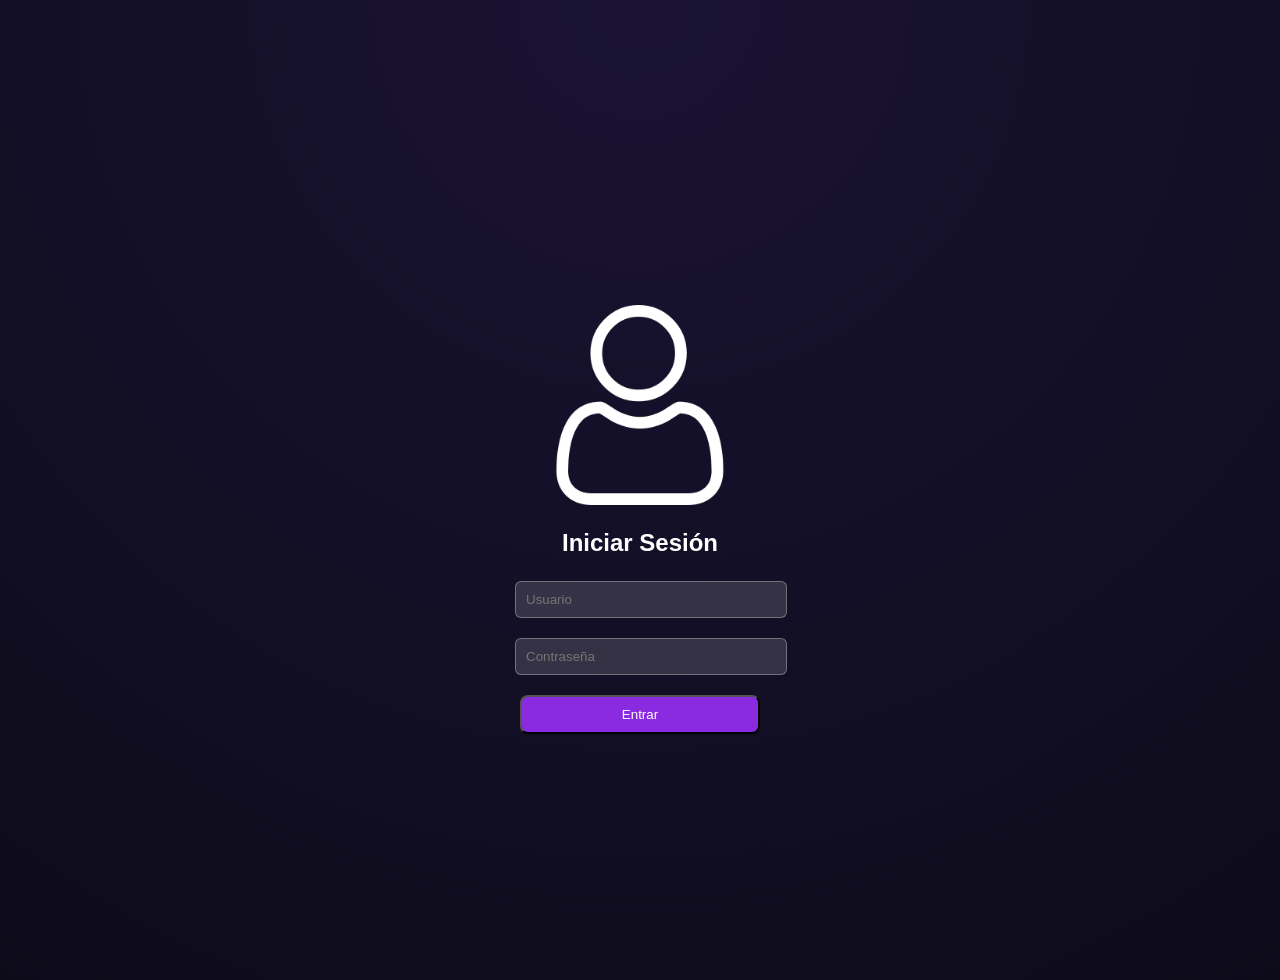
<file: index.html>
<!DOCTYPE html>
<html lang="es">

<head>
  <meta charset="UTF-8">
  <title>Login</title>
  <link rel="stylesheet" href="Styles/Index.css">
</head>

<body>
  <div class="login-container">
    <img class="icono-usuario" src="images/usuario icono.jpg" alt="">
    <h2>Iniciar Sesión</h2>
    <form id="loginForm">
      <input type="text" id="usuario" placeholder="Usuario" required>
      <input type="password" id="password" placeholder="Contraseña" required>
      <button type="submit">Entrar</button>
    </form>

    <p id="mensaje"></p>
    <button id="btnContinuar" style="display:none;" onclick="window.location.href='inicio.html'">
      Continuar
    </button>
  </div>

  <script>
    document.getElementById("loginForm").addEventListener("submit", function (e) {
      e.preventDefault(); // evita envío

      const usuario = document.getElementById("usuario").value;
      const password = document.getElementById("password").value;
      const mensaje = document.getElementById("mensaje");
      const boton = document.getElementById("btnContinuar");

      if (usuario === "sensei" && password === "1234") {
        mensaje.style.color = "green";
        mensaje.textContent = "Acceso correcto";

        boton.style.display = "block";
      } else {
        mensaje.style.color = "red";
        mensaje.textContent = "Usuario o contraseña incorrectos";

        boton.style.display = "none";
      }
    });
  </script>

</body>

</html>
</file>
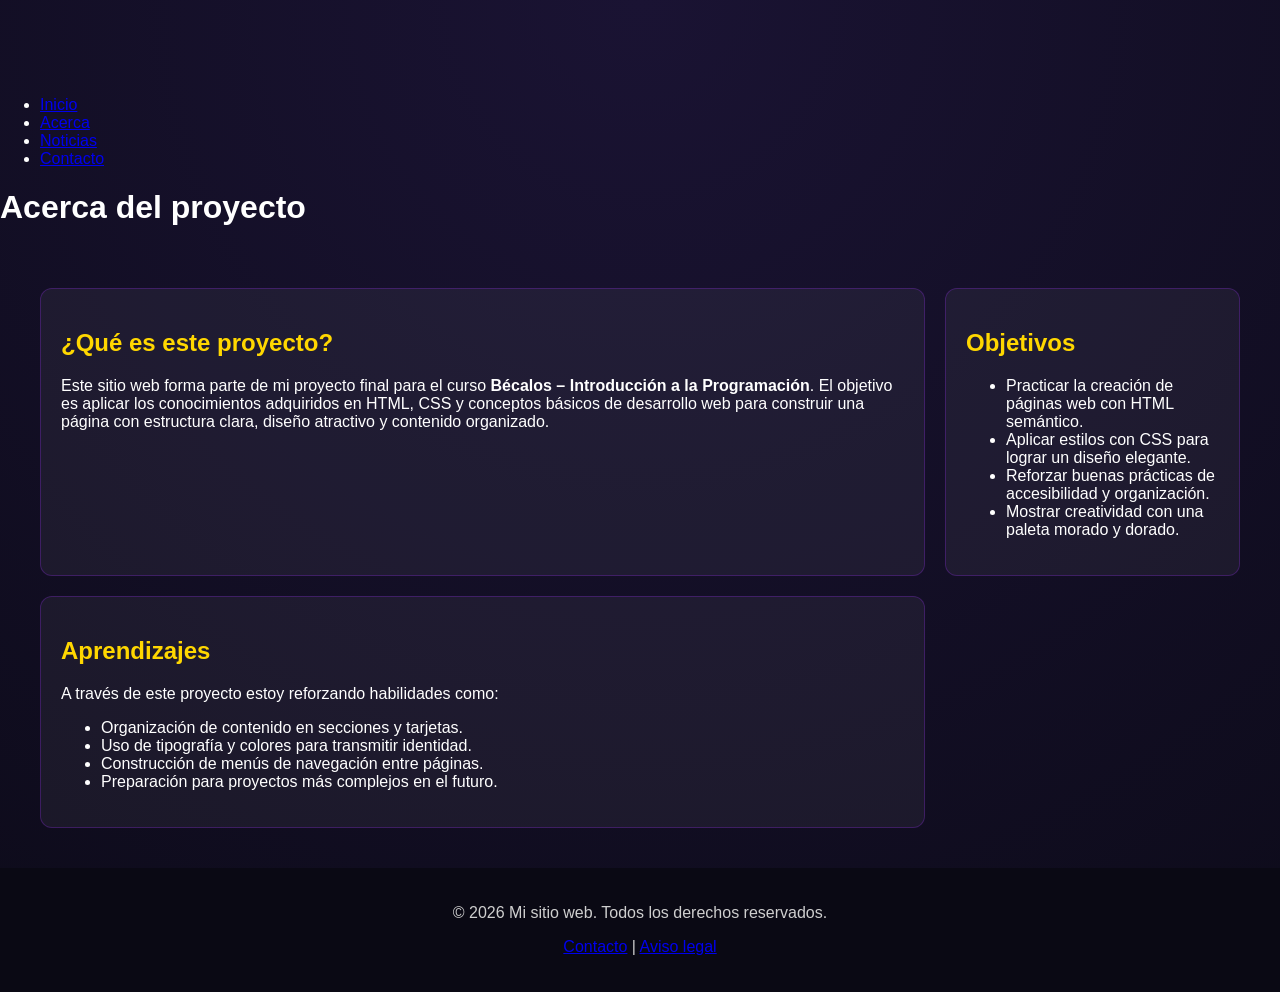
<file: aboute.html>
<!DOCTYPE html>
<html lang="es">
<head>
    <meta charset="UTF-8">
    <title>Acerca del proyecto</title>
    <link rel="stylesheet" href="styles.css">
</head>
<body>
    <!-- Encabezado -->
    <header>
        <nav>
            <ul>
                <li><a href="index.html">Inicio</a></li>
                <li><a href="acerca.html">Acerca</a></li>
                <li><a href="noticias.html">Noticias</a></li>
                <li><a href="contacto.html">Contacto</a></li>
            </ul>
        </nav>
        <h1>Acerca del proyecto</h1>
    </header>

    <!-- Contenido principal -->
    <main>
        <section class="card">
            <h2>¿Qué es este proyecto?</h2>
            <p>
                Este sitio web forma parte de mi proyecto final para el curso 
                <strong>Bécalos – Introducción a la Programación</strong>. 
                El objetivo es aplicar los conocimientos adquiridos en HTML, CSS y 
                conceptos básicos de desarrollo web para construir una página con 
                estructura clara, diseño atractivo y contenido organizado.
            </p>
        </section>

        <section class="card">
            <h2>Objetivos</h2>
            <ul>
                <li>Practicar la creación de páginas web con HTML semántico.</li>
                <li>Aplicar estilos con CSS para lograr un diseño elegante.</li>
                <li>Reforzar buenas prácticas de accesibilidad y organización.</li>
                <li>Mostrar creatividad con una paleta morado y dorado.</li>
            </ul>
        </section>

        <section class="card">
            <h2>Aprendizajes</h2>
            <p>
                A través de este proyecto estoy reforzando habilidades como:
            </p>
            <ul>
                <li>Organización de contenido en secciones y tarjetas.</li>
                <li>Uso de tipografía y colores para transmitir identidad.</li>
                <li>Construcción de menús de navegación entre páginas.</li>
                <li>Preparación para proyectos más complejos en el futuro.</li>
            </ul>
        </section>
    </main>

    <!-- Pie de página -->
    <footer>
        <p>&copy; 2026 Mi sitio web. Todos los derechos reservados.</p>
        <p><a href="contacto.html">Contacto</a> | <a href="#">Aviso legal</a></p>
    </footer>
</body>
</html>
</file>
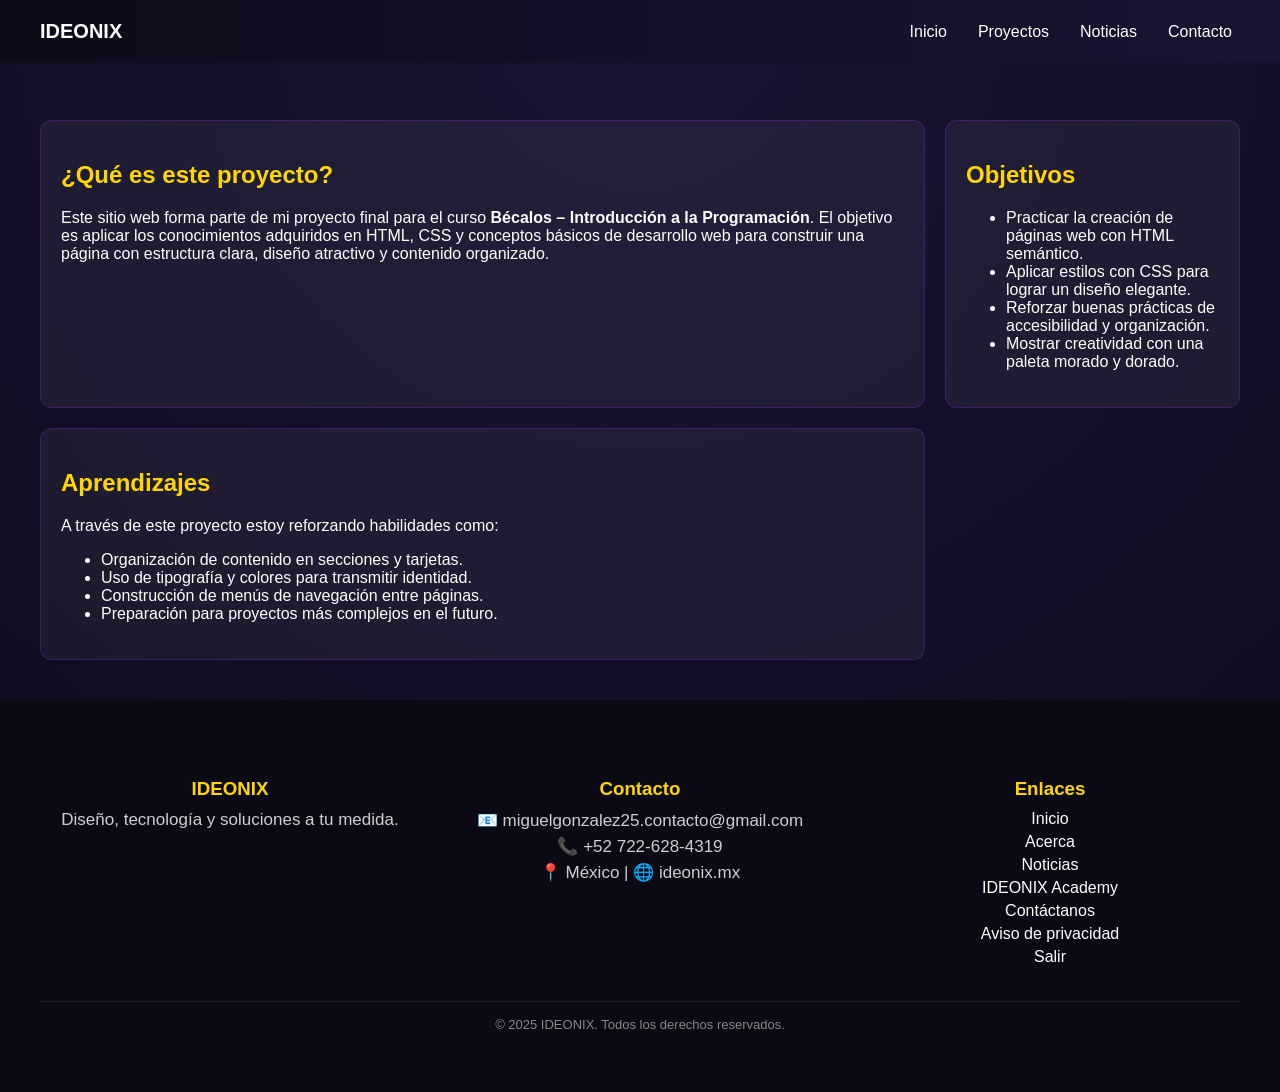
<file: acerca.html>
<!DOCTYPE html>
<html lang="es">

<head>
    <meta charset="UTF-8">
    <title>Acerca del proyecto</title>
    <link rel="stylesheet" href="Styles/acerca.css">
</head>

<body>
    <!--HEADER-->
    <header class="navbar">
        <!-- NAVBAR -->
        <div id="navbar-container"></div>
    </header>

    <!-- Contenido principal -->
    <main>
        <section class="card">
            <h2>¿Qué es este proyecto?</h2>
            <p>
                Este sitio web forma parte de mi proyecto final para el curso
                <strong>Bécalos – Introducción a la Programación</strong>.
                El objetivo es aplicar los conocimientos adquiridos en HTML, CSS y
                conceptos básicos de desarrollo web para construir una página con
                estructura clara, diseño atractivo y contenido organizado.
            </p>
        </section>

        <section class="card">
            <h2>Objetivos</h2>
            <ul>
                <li>Practicar la creación de páginas web con HTML semántico.</li>
                <li>Aplicar estilos con CSS para lograr un diseño elegante.</li>
                <li>Reforzar buenas prácticas de accesibilidad y organización.</li>
                <li>Mostrar creatividad con una paleta morado y dorado.</li>
            </ul>
        </section>

        <section class="card">
            <h2>Aprendizajes</h2>
            <p>
                A través de este proyecto estoy reforzando habilidades como:
            </p>
            <ul>
                <li>Organización de contenido en secciones y tarjetas.</li>
                <li>Uso de tipografía y colores para transmitir identidad.</li>
                <li>Construcción de menús de navegación entre páginas.</li>
                <li>Preparación para proyectos más complejos en el futuro.</li>
            </ul>
        </section>
    </main>

    <!-- FOOTER -->
    <footer>
        <div id="footer-container"></div>
    </footer>

    <script src="JavaScript/nav.js" defer></script>
    <script src="JavaScript/foot.js" defer></script>
</body>
</body>

</html>
</file>
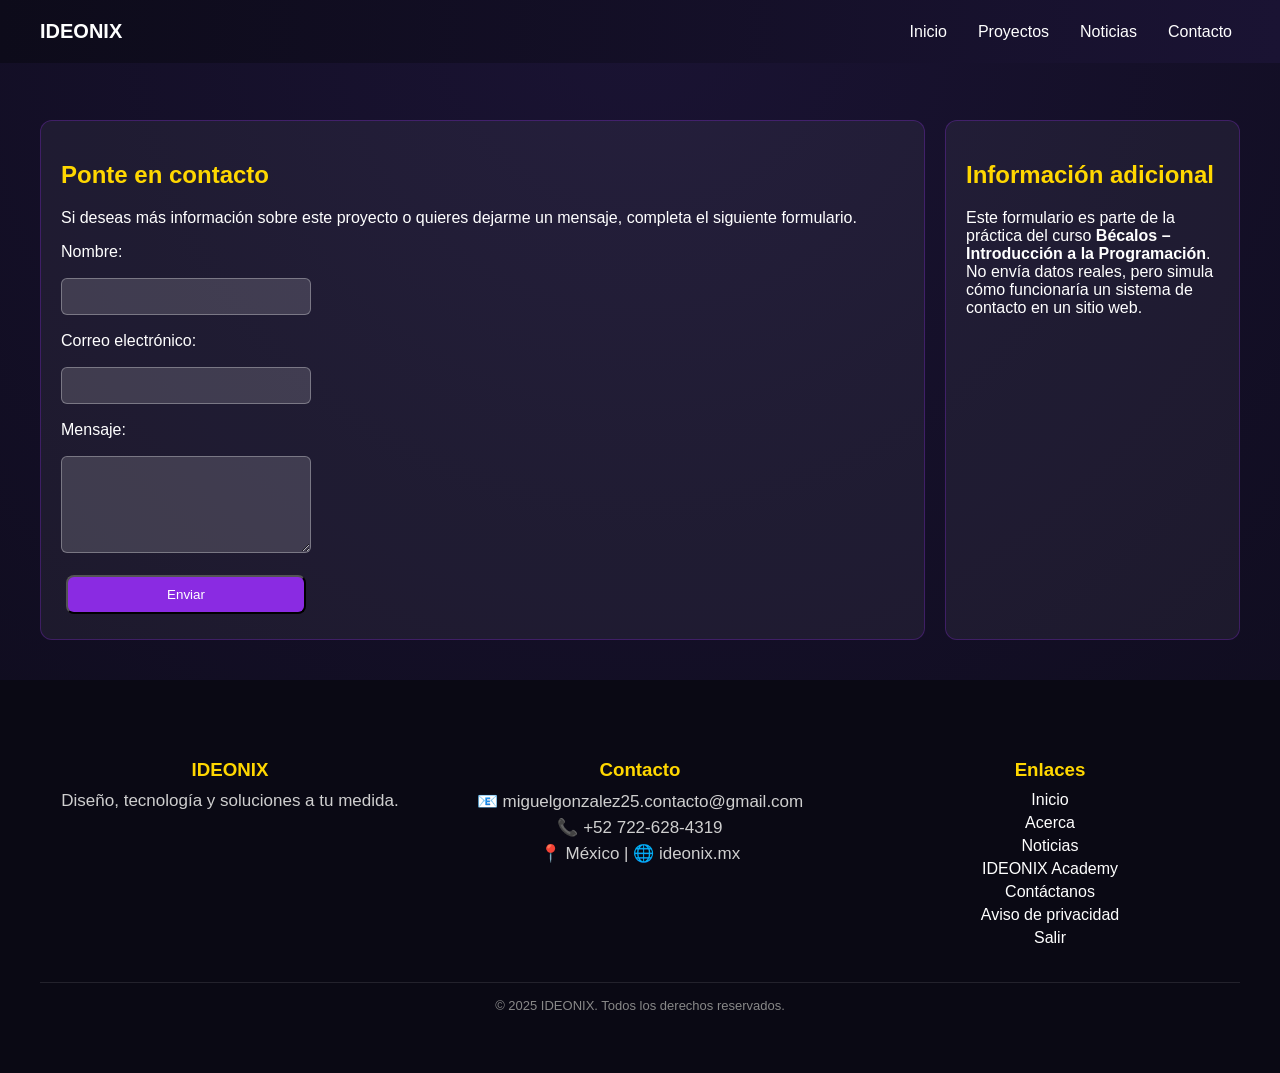
<file: contacto.html>
<!DOCTYPE html>
<html lang="es">

<head>
    <meta charset="UTF-8">
    <title>Contacto</title>
    <link rel="stylesheet" href="Styles/contacto.css">
</head>

<body>


    <!--HEADER-->
    <header class="navbar">
        <!-- NAVBAR -->
        <div id="navbar-container"></div>
    </header>

    <!-- Contenido principal -->
    <main>
        <section class="card">
            <h2>Ponte en contacto</h2>
            <p>
                Si deseas más información sobre este proyecto o quieres dejarme un mensaje,
                completa el siguiente formulario.
            </p>
            <form action="#" method="post" class="contact-form">
                <label for="nombre">Nombre:</label>
                <input type="text" id="nombre" name="nombre" required>

                <label for="correo">Correo electrónico:</label>
                <input type="email" id="correo" name="correo" required>

                <label for="mensaje">Mensaje:</label>
                <textarea id="mensaje" name="mensaje" rows="5" required></textarea>

                <button type="submit">Enviar</button>
            </form>
        </section>

        <section class="card">
            <h2>Información adicional</h2>
            <p>
                Este formulario es parte de la práctica del curso
                <strong>Bécalos – Introducción a la Programación</strong>.
                No envía datos reales, pero simula cómo funcionaría un sistema de contacto en un sitio web.
            </p>
        </section>
    </main>

    <!-- FOOTER -->
    <footer>
        <div id="footer-container"></div>
    </footer>

    <script src="JavaScript/nav.js" defer></script>
    <script src="JavaScript/foot.js" defer></script>
</body>

</html>
</file>
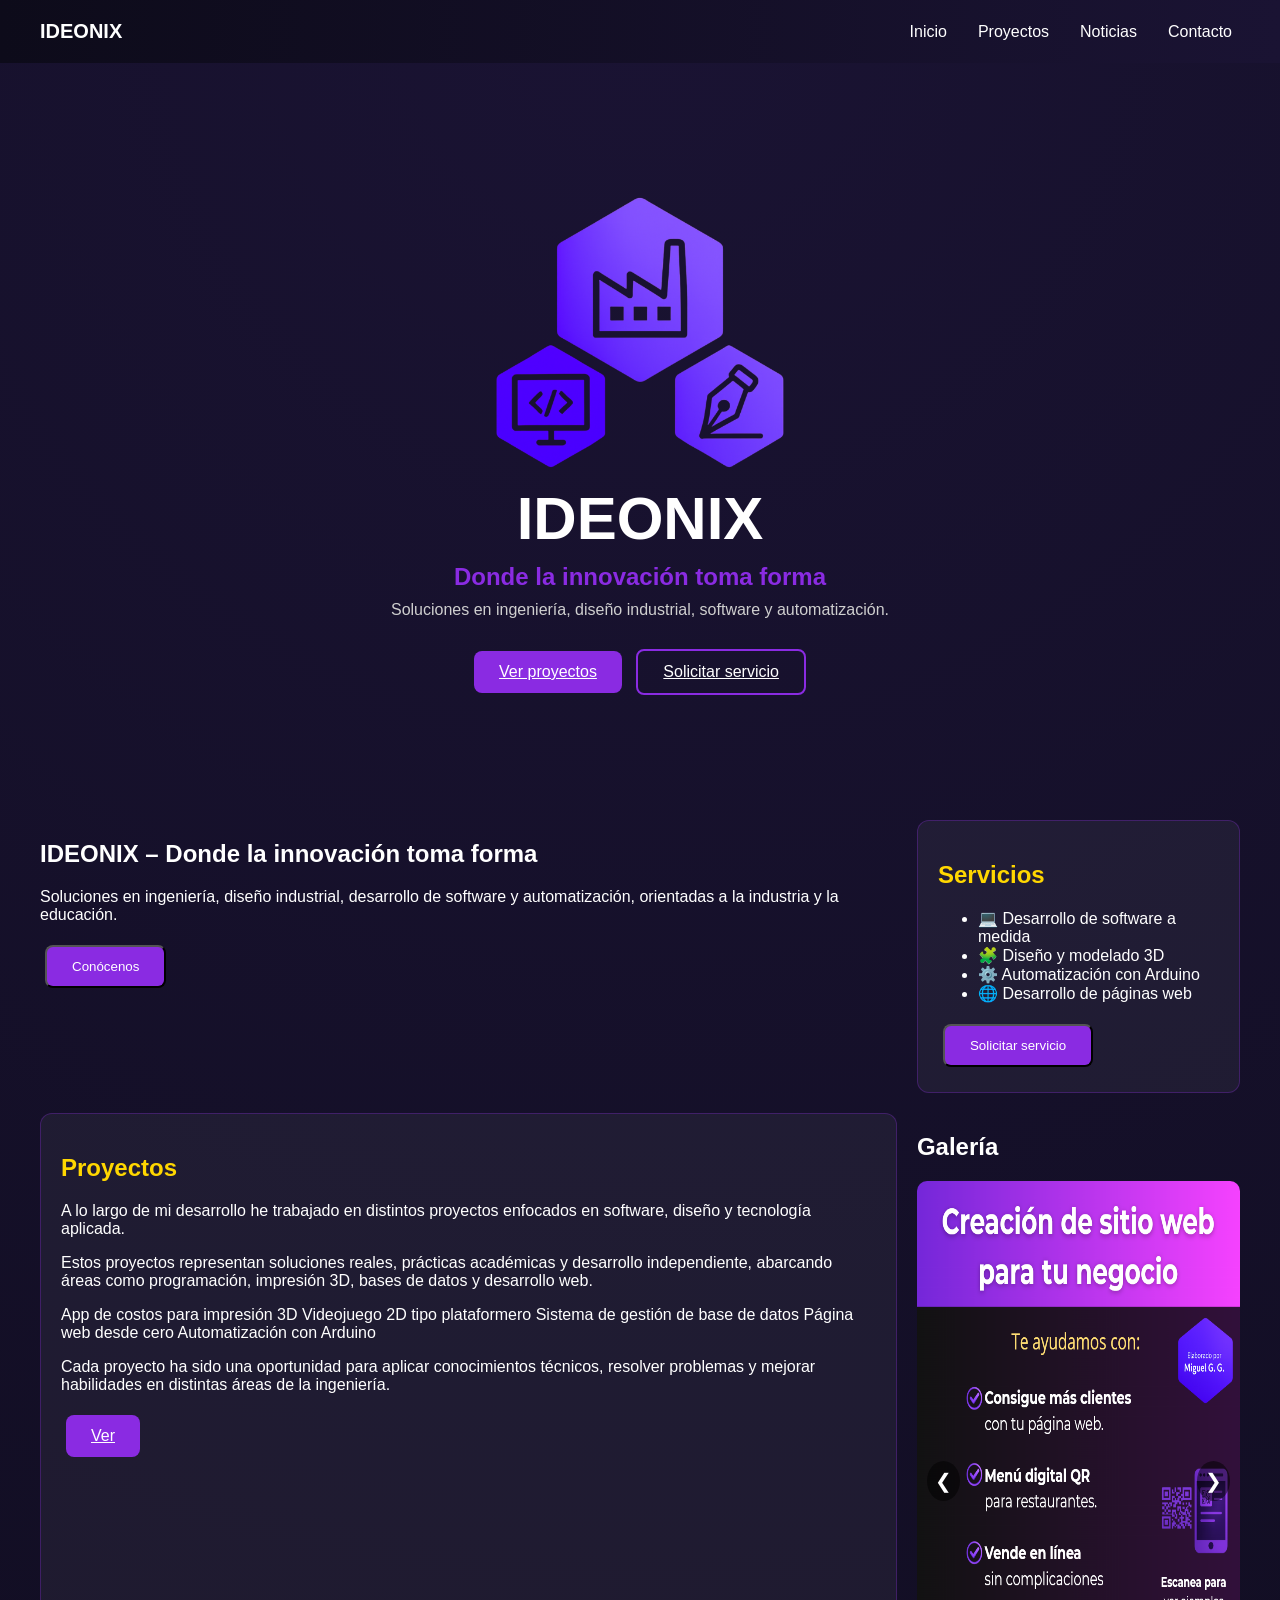
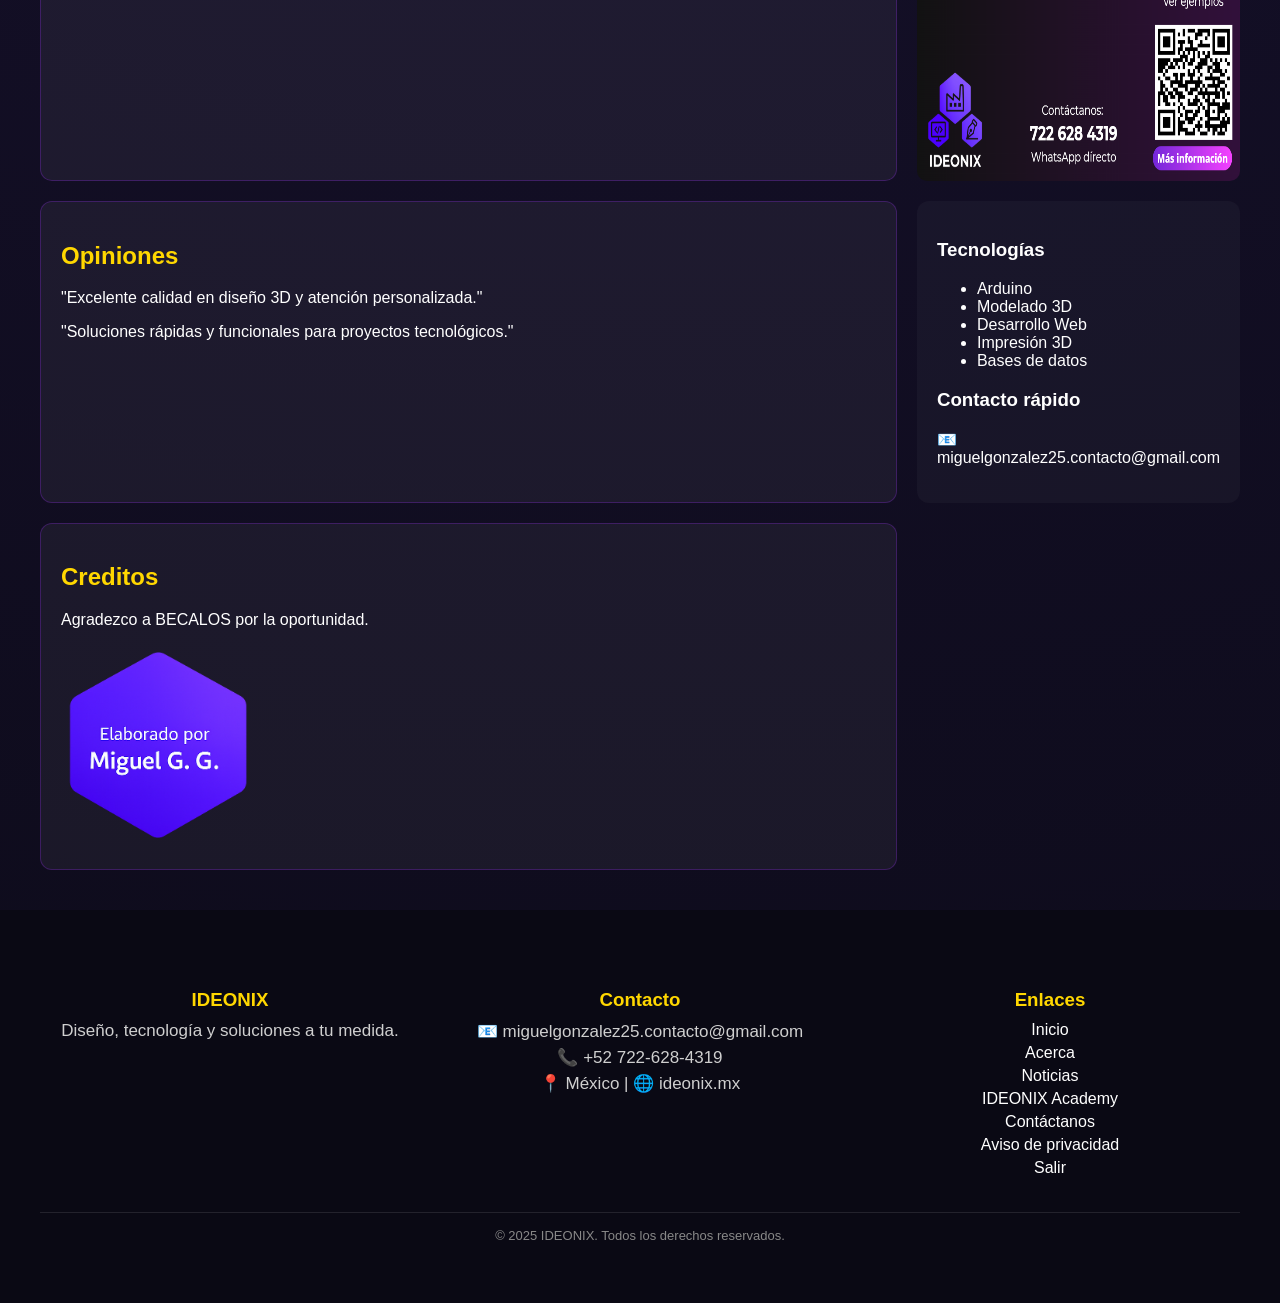
<file: inicio.html>
<!DOCTYPE html>
<html lang="es">

<head>
  <meta charset="UTF-8">
  <title>IDEONIX</title>
  <link rel="stylesheet" href="Styles/inicio.css">
  <link rel="icon" href="images/icono.png" type="image/x-icon">
</head>

<body>

  <!--HEADER-->
  <header class="navbar">
    <!-- NAVBAR -->
    <div id="navbar-container"></div>
  </header>

  <!-- HERO -->
  <section class="hero">
    <img src="images/icono.png" class="icon-main" height="100px">
    <h1>IDEONIX</h1>
    <h2>Donde la innovación toma forma</h2>
    <p>Soluciones en ingeniería, diseño industrial, software y automatización.</p>

    <div class="cta">
      <a href="proyectos.html" class="btn">Ver proyectos</a>
      <a href="#contacto" class="btn btn-outline">Solicitar servicio</a>
    </div>
  </section>

  <!-- CONTENIDO -->
  <main>

    <!-- PRESENTACIÓN -->
    <section class="info">
      <h2>IDEONIX – Donde la innovación toma forma</h2>
      <p>
        Soluciones en ingeniería, diseño industrial, desarrollo de software y automatización,
        orientadas a la industria y la educación.
      </p>
      <button class="btn">Conócenos</button>
    </section>

    <!-- SERVICIOS -->
    <section id="servicios" class="card">
      <h2>Servicios</h2>

      <ul class="servicios-lista">
        <li>💻 Desarrollo de software a medida</li>
        <li>🧩 Diseño y modelado 3D</li>
        <li>⚙️ Automatización con Arduino</li>
        <li>🌐 Desarrollo de páginas web</li>
      </ul>

      <button class="btn">Solicitar servicio</button>
    </section>

    <!-- PROYECTOS -->
    <section id="proyectos" class="card">
      <h2>Proyectos</h2>

      <p class="intro">
        A lo largo de mi desarrollo he trabajado en distintos proyectos enfocados en
        software, diseño y tecnología aplicada.
      </p>

      <p>
        Estos proyectos representan soluciones reales, prácticas académicas y desarrollo independiente,
        abarcando áreas como programación, impresión 3D, bases de datos y desarrollo web.
      </p>

      <div class="mini-proyectos">
        <span>App de costos para impresión 3D</span>
        <span>Videojuego 2D tipo plataformero</span>
        <span>Sistema de gestión de base de datos</span>
        <span>Página web desde cero</span>
        <span>Automatización con Arduino</span>
      </div>

      <p class="extra">
        Cada proyecto ha sido una oportunidad para aplicar conocimientos técnicos,
        resolver problemas y mejorar habilidades en distintas áreas de la ingeniería.
      </p>

      <a class="btn" href="proyectos.html">Ver</a>
    </section>

    <!-- GALERÍA -->
    <section id="galeria" class="info">
      <h2>Galería</h2>

      <div class="carousel">
        <button class="prev">&#10094;</button>

        <div class="carousel-track">
          <img src="images/proyecto1.png" class="active" height="600px" width="300">
          <img src="images/proyecto2.png" height="600px" width="300">
          <img src="images/proyecto3.png" height="600px" width="300">
        </div>

        <button class="next">&#10095;</button>
      </div>
    </section>

    <!-- TESTIMONIOS (nuevo) -->
    <section class="card">
      <h2>Opiniones</h2>
      <p>"Excelente calidad en diseño 3D y atención personalizada."</p>
      <p>"Soluciones rápidas y funcionales para proyectos tecnológicos."</p>
    </section>

    <!-- SIDEBAR -->
    <aside class="sidebar">
      <h3>Tecnologías</h3>
      <ul>
        <li>Arduino</li>
        <li>Modelado 3D</li>
        <li>Desarrollo Web</li>
        <li>Impresión 3D</li>
        <li>Bases de datos</li>
      </ul>

      <h3>Contacto rápido</h3>
      <p>📧 miguelgonzalez25.contacto@gmail.com</p>
    </aside>

    <section class="card">
      <h2>Creditos</h2>
      <p>Agradezco a BECALOS por la oportunidad.</p>
      <img src="images/img1.png" alt="Proyecto 1" height="200px">
    </section>

  </main>

  <!-- FOOTER -->
  <footer>
    <div id="footer-container"></div>
  </footer>

  <script src="JavaScript/nav.js" defer></script>
  <script src="JavaScript/foot.js" defer></script>
  <script src="JavaScript/carrusel.js" defer></script>

</body>

</html>
</file>
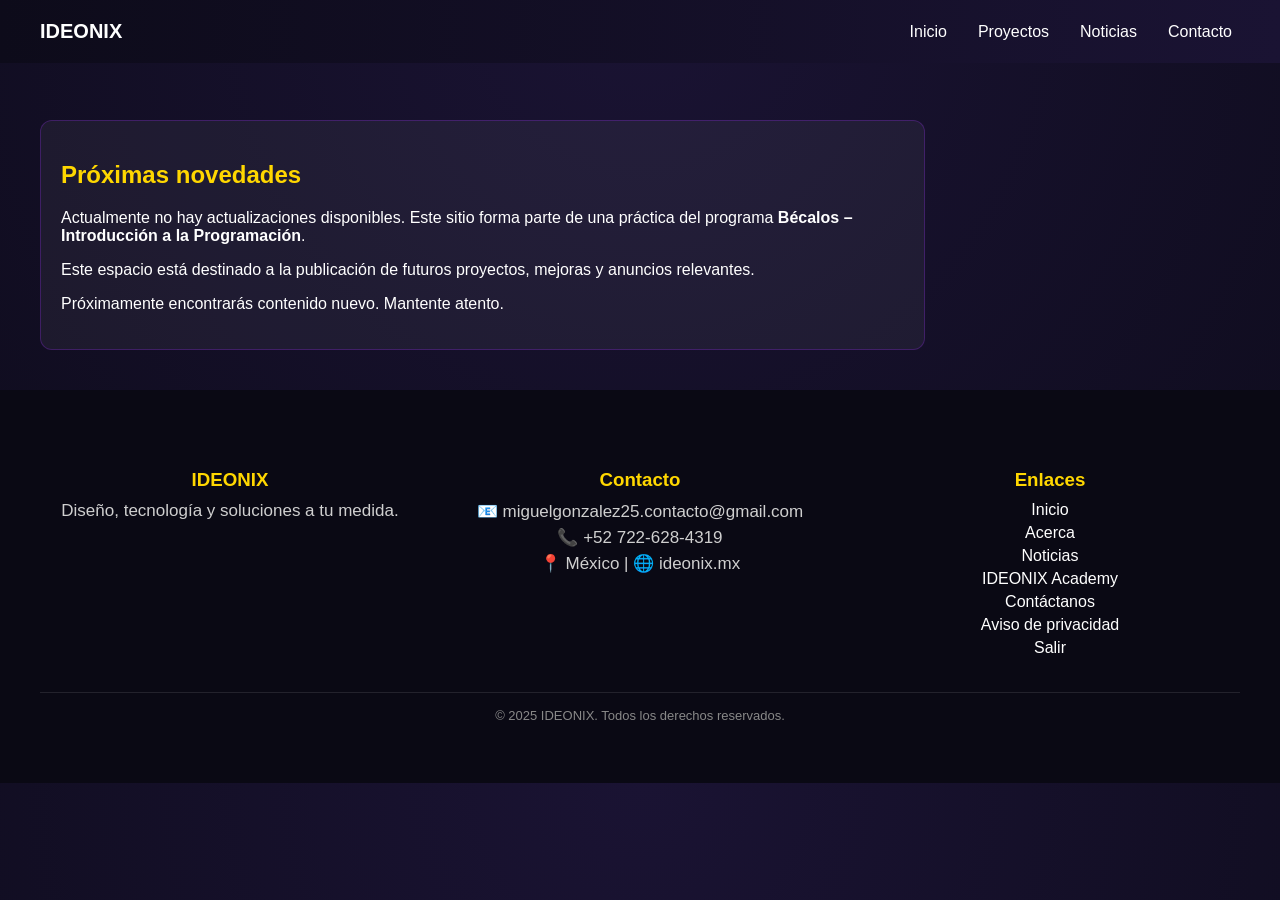
<file: noticias.html>
<!DOCTYPE html>
<html lang="es">

<head>
  <meta charset="UTF-8">
  <title>Noticias</title>
  <link rel="stylesheet" href="Styles/noticias.css">
</head>

<body>


  <!--HEADER-->
  <header class="navbar">
    <!-- NAVBAR -->
    <div id="navbar-container"></div>
  </header>

  <!-- Contenido principal -->
  <main>
    <section class="card novedades">
      <h2>Próximas novedades</h2>

      <p class="intro">
        Actualmente no hay actualizaciones disponibles. Este sitio forma parte de una práctica del programa
        <strong>Bécalos – Introducción a la Programación</strong>.
      </p>

      <p>
        Este espacio está destinado a la publicación de futuros proyectos, mejoras y anuncios relevantes.
      </p>

      <p class="highlight">
        Próximamente encontrarás contenido nuevo. Mantente atento.
      </p>
    </section>
  </main>

  <!-- FOOTER -->
  <footer>
    <div id="footer-container"></div>
  </footer>

  <script src="JavaScript/nav.js" defer></script>
  <script src="JavaScript/foot.js" defer></script>
</body>

</html>
</file>
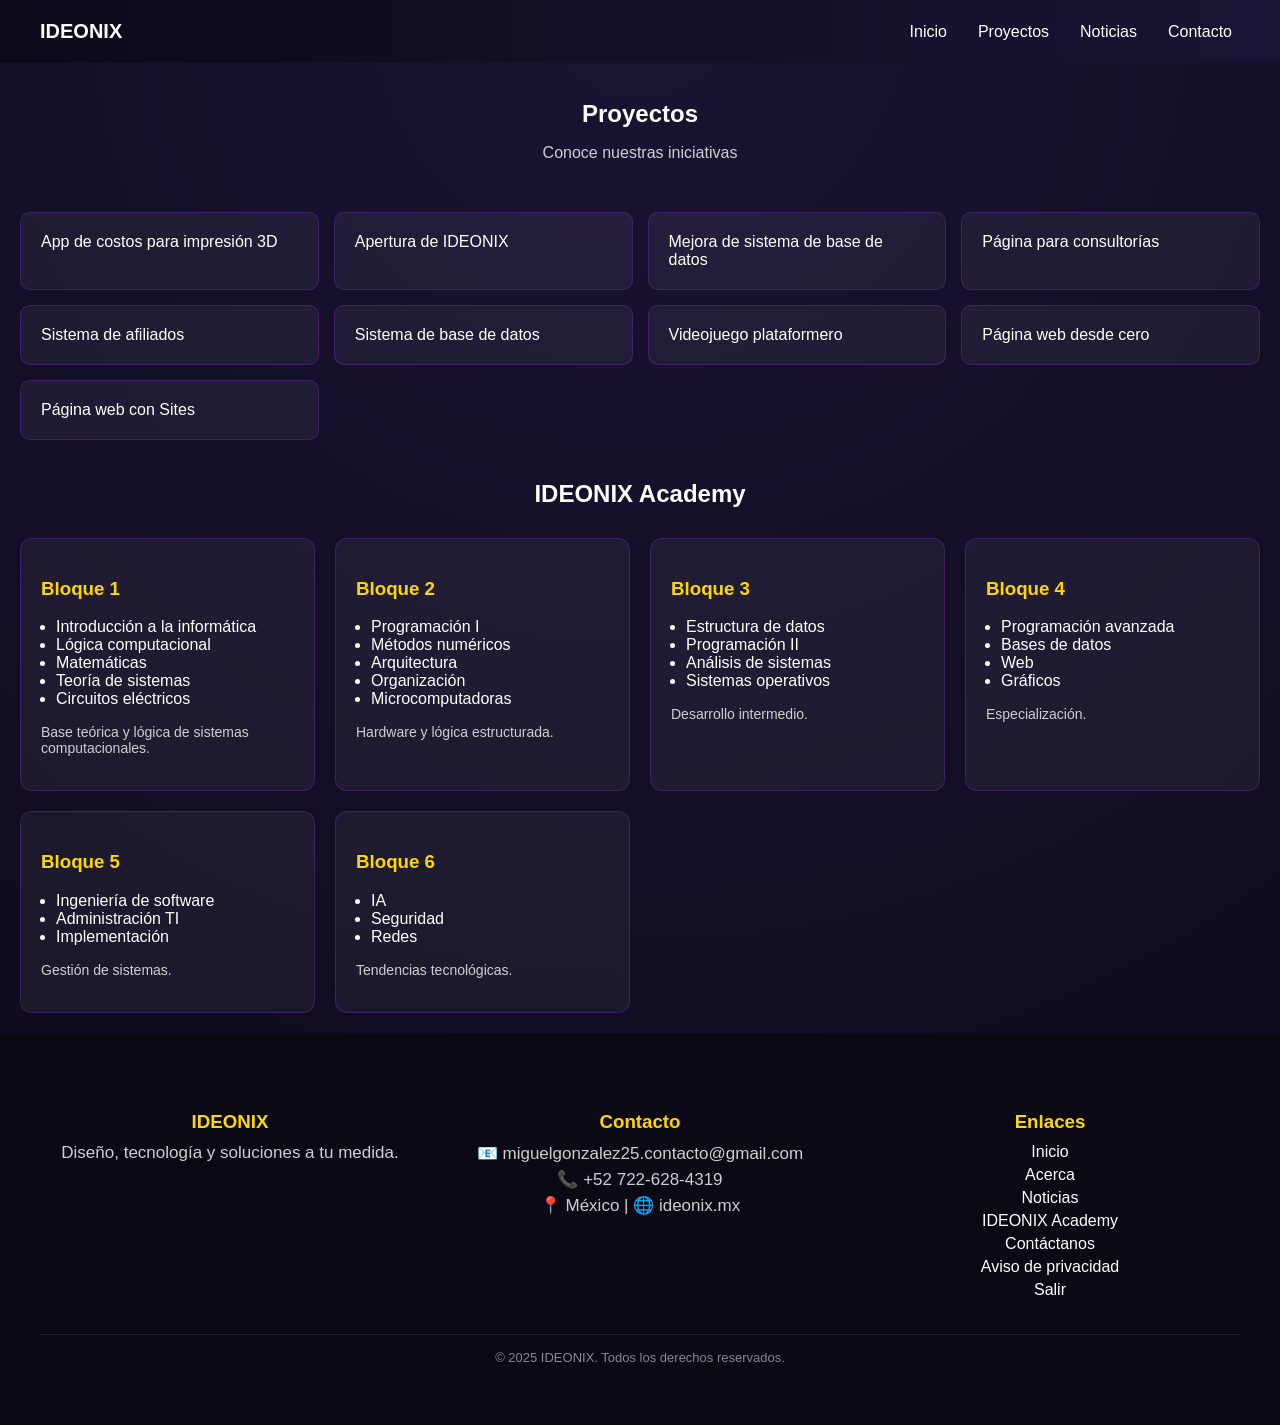
<file: proyectos.html>
<!DOCTYPE html>
<html lang="es">

<head>
  <meta charset="UTF-8">
  <title>IDEONIX</title>
  <link rel="stylesheet" href="Styles/proyectos.css">
  <link rel="icon" href="images/icono.png" type="image/x-icon">
</head>

<body>

  <header class="navbar">
    <!-- NAVBAR -->
    <div id="navbar-container"></div>
  </header>

  <section id="proyectos">
    <h1>Proyectos</h1>
    <p class="subtitle">Conoce nuestras iniciativas</p>

    <div class="proyectos-grid">
      <div class="card">App de costos para impresión 3D</div>
      <div class="card">Apertura de IDEONIX</div>
      <div class="card">Mejora de sistema de base de datos</div>
      <div class="card">Página para consultorías</div>
      <div class="card">Sistema de afiliados</div>
      <div class="card">Sistema de base de datos</div>
      <div class="card">Videojuego plataformero</div>
      <div class="card">Página web desde cero</div>
      <div class="card">Página web con Sites</div>
    </div>
  </section>

  <section id="cursos">
    <h1>IDEONIX Academy</h1>

    <div class="cursos-grid">

      <div class="curso-card">
        <h3>Bloque 1</h3>
        <ul>
          <li>Introducción a la informática</li>
          <li>Lógica computacional</li>
          <li>Matemáticas</li>
          <li>Teoría de sistemas</li>
          <li>Circuitos eléctricos</li>
        </ul>
        <p>Base teórica y lógica de sistemas computacionales.</p>
      </div>

      <div class="curso-card">
        <h3>Bloque 2</h3>
        <ul>
          <li>Programación I</li>
          <li>Métodos numéricos</li>
          <li>Arquitectura</li>
          <li>Organización</li>
          <li>Microcomputadoras</li>
        </ul>
        <p>Hardware y lógica estructurada.</p>
      </div>

      <div class="curso-card">
        <h3>Bloque 3</h3>
        <ul>
          <li>Estructura de datos</li>
          <li>Programación II</li>
          <li>Análisis de sistemas</li>
          <li>Sistemas operativos</li>
        </ul>
        <p>Desarrollo intermedio.</p>
      </div>

      <div class="curso-card">
        <h3>Bloque 4</h3>
        <ul>
          <li>Programación avanzada</li>
          <li>Bases de datos</li>
          <li>Web</li>
          <li>Gráficos</li>
        </ul>
        <p>Especialización.</p>
      </div>

      <div class="curso-card">
        <h3>Bloque 5</h3>
        <ul>
          <li>Ingeniería de software</li>
          <li>Administración TI</li>
          <li>Implementación</li>
        </ul>
        <p>Gestión de sistemas.</p>
      </div>

      <div class="curso-card">
        <h3>Bloque 6</h3>
        <ul>
          <li>IA</li>
          <li>Seguridad</li>
          <li>Redes</li>
        </ul>
        <p>Tendencias tecnológicas.</p>
      </div>

    </div>
  </section>

  <!-- FOOTER -->
  <footer>
    <div id="footer-container"></div>
  </footer>

  <script src="/JavaScript/nav.js" defer></script>
  <script src="/JavaScript/foot.js" defer></script>

</body>

</html>
</file>
<file: Styles/Index.css>
/* PALETA */
:root {
  --morado: #6a0dad;
  --morado-oscuro: #0d0b1a;
  --morado-neon: #8a2be2;
  --dorado: #ffd700;
  --blanco: #ffffff;
  --gris: #cfcfcf;
}

/* GENERAL */
body {
  font-family: 'Segoe UI', sans-serif;
  background: radial-gradient(circle at top, #1a1333, #0d0b1a);
  color: var(--blanco);
  margin: 0;
  padding-top: 80px;
}

form {
  display: flex;
  flex-direction: column;
  /* los pone uno debajo de otro */
  gap: 10px;
  /* espacio entre inputs y botón */
  width: 250px;
  /* opcional para que no se estire raro */
}

body {
  margin: 0;
  height: 100vh;
  display: flex;
  justify-content: center;
  /* horizontal */
  align-items: center;
  /* vertical */
  background: #f2f2f2;
  /* opcional */
}

.login-container {
  text-align: center;
  flex-direction: column;
}

form input {
  width: 100%;
  padding: 10px;
  margin: 5px 0;
  border: 1px solid rgba(255, 255, 255, 0.3);
  border-radius: 6px;
  background: rgba(255, 255, 255, 0.15);
  color: white;
  outline: none;
}

button {
  display: inline-block;
  background: var(--morado-neon);
  color: white;
  padding: 10px;
  border-radius: 8px;
  margin: 5px;
  transition: 0.3s;

}

body {
  font-family: 'Segoe UI', sans-serif;
  background: radial-gradient(circle at top, #1a1333, #0d0b1a);
  color: var(--blanco);
  margin: 0;
  padding-top: 80px;
}

img {
  height: 200px;
}
</file>
<file: styles.css>
/* PALETA */
:root {
  --morado: #6a0dad;
  --morado-oscuro: #0d0b1a;
  --morado-neon: #8a2be2;
  --dorado: #ffd700;
  --blanco: #ffffff;
  --gris: #cfcfcf;
}

/* GENERAL */
body {
  font-family: 'Segoe UI', sans-serif;
  background: radial-gradient(circle at top, #1a1333, #0d0b1a);
  color: var(--blanco);
  margin: 0;
  padding-top: 80px;
}

/* NAVBAR */
.navbar {
  display: flex;
  justify-content: space-between;
  align-items: center;

  position: fixed;
  top: 0;
  left: 0;
  width: 100%;
  z-index: 1000;

  padding: 20px 40px; /* mejor margen lateral */

  background: linear-gradient(to right, #0d0b1a, #1a1333);
  backdrop-filter: blur(10px);
}

/* CONTENEDOR INTERNO (opcional pero pro) */
.navbar .nav-container {
  display: flex;
  justify-content: space-between;
  align-items: center;
  width: 100%;
  max-width: 1200px;
  margin: 0 auto;
}

/* LOGO */
.navbar .logo {
  font-weight: bold;
  font-size: 20px;
  color: var(--blanco);
}

/* MENÚ */
.navbar ul {
  list-style: none;
  display: flex;
  gap: 15px; /* espacio equilibrado */
  margin: 0;
  padding: 0;
}

/* LINKS */
.navbar a {
  color: var(--blanco);
  text-decoration: none;
  padding: 5px 8px; /* mejora área clickable */
  transition: 0.3s;
}

.navbar a:hover {
  color: var(--morado-neon);
}

/* BOTÓN HAMBURGUESA */
.menu-toggle {
  display: none;
  font-size: 25px;
  background: none;
  border: none;
  color: white;
  cursor: pointer;
}

/* MOBILE */
@media (max-width: 768px) {
  .menu-toggle {
    display: block;
  }

  #nav-menu {
    position: absolute;
    top: 60px;
    right: 0;
    background: #0d0b1a;
    width: 200px;
    display: none;
    flex-direction: column;
    padding: 20px;
  }

  #nav-menu ul {
    flex-direction: column;
    gap: 15px;
  }

  #nav-menu.active {
    display: flex;
  }
}

/* HERO */
.hero {
  text-align: center;
  padding: 100px 20px 80px;
}

.hero h1 {
  font-size: 60px;
  margin: 0;
  color: var(--blanco);
}

.hero h2 {
  color: var(--morado-neon);
  margin: 10px 0;
}

.hero p {
  color: var(--gris);
  max-width: 600px;
  margin: 0 auto 25px;
}

/* BOTONES */
.btn {
  display: inline-block;
  background: var(--morado-neon);
  color: white;
  padding: 12px 25px;
  border-radius: 8px;
  margin: 5px;
  transition: 0.3s;
}

.btn:hover {
  background: var(--dorado);
  color: var(--morado-oscuro);
}

.btn-outline {
  border: 2px solid var(--morado-neon);
  background: transparent;
}

.btn-outline:hover {
  background: var(--morado-neon);
}

/* MAIN */
main {
  display: grid;
  grid-template-columns: 3fr 1fr;
  padding: 40px;
  gap: 20px;
}

/* TARJETAS */
.card {
  background: rgba(255, 255, 255, 0.05);
  border: 1px solid rgba(138, 43, 226, 0.3);
  border-radius: 12px;
  padding: 20px;
  transition: 0.3s;
}

.card:hover {
  transform: translateY(-5px);
  box-shadow: 0 0 20px rgba(138, 43, 226, 0.4);
}

.card h2 {
  color: var(--dorado);
}

/* SIDEBAR */
.sidebar {
  background: rgba(255, 255, 255, 0.03);
  padding: 20px;
  border-radius: 12px;
}

/* GALERÍA */
.gallery img {
  border-radius: 10px;
  transition: 0.3s;
}

.gallery img:hover {
  transform: scale(1.05);
}

/* FOOTER */
footer {
  text-align: center;
  padding: 20px;
  background: #0a0914;
  color: var(--gris);
}

/* IMAGENES*/
.icon-main {
  height: 300px;
}

/* RESPONSIVE */
@media (max-width: 768px) {
  main {
    grid-template-columns: 1fr;
  }

  .hero h1 {
    font-size: 40px;
  }
}
</file>
<file: Styles/acerca.css>
/* PALETA */
:root {
  --morado: #6a0dad;
  --morado-oscuro: #0d0b1a;
  --morado-neon: #8a2be2;
  --dorado: #ffd700;
  --blanco: #ffffff;
  --gris: #cfcfcf;
}

/* GENERAL */
body {
  font-family: 'Segoe UI', sans-serif;
  background: radial-gradient(circle at top, #1a1333, #0d0b1a);
  color: var(--blanco);
  margin: 0;
  padding-top: 80px;
}


/* MOBILE */
@media (max-width: 768px) {
  .menu-toggle {
    display: block;
  }

  #nav-menu {
    position: absolute;
    top: 60px;
    right: 0;
    background: #0d0b1a;
    width: 200px;
    display: none;
    flex-direction: column;
    padding: 20px;
  }

  #nav-menu ul {
    flex-direction: column;
    gap: 15px;
  }

  #nav-menu.active {
    display: flex;
  }
}

/* HERO */
.hero {
  text-align: center;
  padding: 100px 20px 80px;
}

.hero h1 {
  font-size: 60px;
  margin: 0;
  color: var(--blanco);
}

.hero h2 {
  color: var(--morado-neon);
  margin: 10px 0;
}

.hero p {
  color: var(--gris);
  max-width: 600px;
  margin: 0 auto 25px;
}

/* BOTONES */
.btn {
  display: inline-block;
  background: var(--morado-neon);
  color: white;
  padding: 12px 25px;
  border-radius: 8px;
  margin: 5px;
  transition: 0.3s;
}

.btn:hover {
  background: var(--dorado);
  color: var(--morado-oscuro);
}

.btn-outline {
  border: 2px solid var(--morado-neon);
  background: transparent;
}

.btn-outline:hover {
  background: var(--morado-neon);
}

/* MAIN */
main {
  display: grid;
  grid-template-columns: 3fr 1fr;
  padding: 40px;
  gap: 20px;
}

/* TARJETAS */
.card {
  background: rgba(255, 255, 255, 0.05);
  border: 1px solid rgba(138, 43, 226, 0.3);
  border-radius: 12px;
  padding: 20px;
  transition: 0.3s;
}

.card:hover {
  transform: translateY(-5px);
  box-shadow: 0 0 20px rgba(138, 43, 226, 0.4);
}

.card h2 {
  color: var(--dorado);
}

/* SIDEBAR */
.sidebar {
  background: rgba(255, 255, 255, 0.03);
  padding: 20px;
  border-radius: 12px;
}

/* GALERÍA */
.gallery img {
  border-radius: 10px;
  transition: 0.3s;
}

.gallery img:hover {
  transform: scale(1.05);
}

/* FOOTER */
footer {
  text-align: center;
  padding: 20px;
  background: #0a0914;
  color: var(--gris);
}

/* IMAGENES*/
.icon-main {
  height: 300px;
}

/* RESPONSIVE */
@media (max-width: 768px) {
  main {
    grid-template-columns: 1fr;
  }

  .hero h1 {
    font-size: 40px;
  }
}

* {
  box-sizing: border-box;
}
</file>
<file: Styles/contacto.css>
/* PALETA */
:root {
  --morado: #6a0dad;
  --morado-oscuro: #0d0b1a;
  --morado-neon: #8a2be2;
  --dorado: #ffd700;
  --blanco: #ffffff;
  --gris: #cfcfcf;
}

/* GENERAL */
body {
  font-family: 'Segoe UI', sans-serif;
  background: radial-gradient(circle at top, #1a1333, #0d0b1a);
  color: var(--blanco);
  margin: 0;
  padding-top: 80px;
}


/* MOBILE */
@media (max-width: 768px) {
  .menu-toggle {
    display: block;
  }

  #nav-menu {
    position: absolute;
    top: 60px;
    right: 0;
    background: #0d0b1a;
    width: 200px;
    display: none;
    flex-direction: column;
    padding: 20px;
  }

  #nav-menu ul {
    flex-direction: column;
    gap: 15px;
  }

  #nav-menu.active {
    display: flex;
  }
}

/* HERO */
.hero {
  text-align: center;
  padding: 100px 20px 80px;
}

.hero h1 {
  font-size: 60px;
  margin: 0;
  color: var(--blanco);
}

.hero h2 {
  color: var(--morado-neon);
  margin: 10px 0;
}

.hero p {
  color: var(--gris);
  max-width: 600px;
  margin: 0 auto 25px;
}

/* BOTONES */
.btn {
  display: inline-block;
  background: var(--morado-neon);
  color: white;
  padding: 12px 25px;
  border-radius: 8px;
  margin: 5px;
  transition: 0.3s;
}

.btn:hover {
  background: var(--dorado);
  color: var(--morado-oscuro);
}

.btn-outline {
  border: 2px solid var(--morado-neon);
  background: transparent;
}

.btn-outline:hover {
  background: var(--morado-neon);
}

/* MAIN */
main {
  display: grid;
  grid-template-columns: 3fr 1fr;
  padding: 40px;
  gap: 20px;
}

/* TARJETAS */
.card {
  background: rgba(255, 255, 255, 0.05);
  border: 1px solid rgba(138, 43, 226, 0.3);
  border-radius: 12px;
  padding: 20px;
  transition: 0.3s;
}

.card:hover {
  transform: translateY(-5px);
  box-shadow: 0 0 20px rgba(138, 43, 226, 0.4);
}

.card h2 {
  color: var(--dorado);
}

/* SIDEBAR */
.sidebar {
  background: rgba(255, 255, 255, 0.03);
  padding: 20px;
  border-radius: 12px;
}

/* GALERÍA */
.gallery img {
  border-radius: 10px;
  transition: 0.3s;
}

.gallery img:hover {
  transform: scale(1.05);
}

/* FOOTER */
footer {
  text-align: center;
  padding: 20px;
  background: #0a0914;
  color: var(--gris);
}

/* IMAGENES*/
.icon-main {
  height: 300px;
}

/* RESPONSIVE */
@media (max-width: 768px) {
  main {
    grid-template-columns: 1fr;
  }

  .hero h1 {
    font-size: 40px;
  }
}

* {
  box-sizing: border-box;
}

.novedades {
  text-align: center;
}

.novedades .intro {
  color: #cfcfcf;
  margin-bottom: 15px;
}

.novedades .highlight {
  margin-top: 20px;
  color: #8a2be2;
  font-weight: bold;
}

form {
  display: flex;
  flex-direction: column;
  /* los pone en vertical */
  gap: 12px;
  /* espacio entre elementos */
  width: 250px;
  /* opcional */
}

.login-container {
  display: flex;
  flex-direction: column;
  align-items: center;
  /* centra horizontalmente */
}

form input,
textarea {
  width: 100%;
  padding: 10px;
  margin: 5px 0;
  border: 1px solid rgba(255, 255, 255, 0.3);
  border-radius: 6px;
  background: rgba(255, 255, 255, 0.15);
  color: white;
  outline: none;
}

button {
  display: inline-block;
  background: var(--morado-neon);
  color: white;
  padding: 10px;
  border-radius: 8px;
  margin: 5px;
  transition: 0.3s;

}
</file>
<file: Styles/inicio.css>
/* PALETA */
:root {
  --morado: #6a0dad;
  --morado-oscuro: #0d0b1a;
  --morado-neon: #8a2be2;
  --dorado: #ffd700;
  --blanco: #ffffff;
  --gris: #cfcfcf;
}

/* GENERAL */
body {
  font-family: 'Segoe UI', sans-serif;
  background: radial-gradient(circle at top, #1a1333, #0d0b1a);
  color: var(--blanco);
  margin: 0;
  padding-top: 80px;
}

image {
  height: 200px;
}


/* MOBILE */
@media (max-width: 768px) {
  .menu-toggle {
    display: block;
  }

  #nav-menu {
    position: absolute;
    top: 60px;
    right: 0;
    background: #0d0b1a;
    width: 200px;
    display: none;
    flex-direction: column;
    padding: 20px;
  }

  #nav-menu ul {
    flex-direction: column;
    gap: 15px;
  }

  #nav-menu.active {
    display: flex;
  }
}

/* HERO */
.hero {
  text-align: center;
  padding: 100px 20px 80px;
}

.hero h1 {
  font-size: 60px;
  margin: 0;
  color: var(--blanco);
}

.hero h2 {
  color: var(--morado-neon);
  margin: 10px 0;
}

.hero p {
  color: var(--gris);
  max-width: 600px;
  margin: 0 auto 25px;
}

/* BOTONES */
.btn {
  display: inline-block;
  background: var(--morado-neon);
  color: white;
  padding: 12px 25px;
  border-radius: 8px;
  margin: 5px;
  transition: 0.3s;
}

.btn:hover {
  background: var(--dorado);
  color: var(--morado-oscuro);
}

.btn-outline {
  border: 2px solid var(--morado-neon);
  background: transparent;
}

.btn-outline:hover {
  background: var(--morado-neon);
}

/* MAIN */
main {
  display: grid;
  grid-template-columns: 3fr 1fr;
  padding: 40px;
  gap: 20px;
}

/* TARJETAS */
.card {
  background: rgba(255, 255, 255, 0.05);
  border: 1px solid rgba(138, 43, 226, 0.3);
  border-radius: 12px;
  padding: 20px;
  transition: 0.3s;
}

.card:hover {
  transform: translateY(-5px);
  box-shadow: 0 0 20px rgba(138, 43, 226, 0.4);
}

.card h2 {
  color: var(--dorado);
}

/* SIDEBAR */
.sidebar {
  background: rgba(255, 255, 255, 0.03);
  padding: 20px;
  border-radius: 12px;
}

/* GALERÍA */
.gallery img {
  border-radius: 10px;
  transition: 0.3s;
}

.gallery img:hover {
  transform: scale(1.05);
}

/* FOOTER */
footer {
  text-align: center;
  padding: 20px;
  background: #0a0914;
  color: var(--gris);
}

/* IMAGENES*/
.icon-main {
  height: 300px;
}

/* RESPONSIVE */
@media (max-width: 768px) {
  main {
    grid-template-columns: 1fr;
  }

  .hero h1 {
    font-size: 40px;
  }
}

* {
  box-sizing: border-box;
}

.carousel {
  position: relative;
  max-width: 400px;
  margin: auto;
  overflow: hidden;
}

.carousel-track img {
  width: 100%;
  display: none;
  border-radius: 10px;
}

.carousel-track img.active {
  display: block;
}

/* botones */
.carousel button {
  position: absolute;
  top: 50%;
  transform: translateY(-50%);
  background: rgba(0, 0, 0, 0.5);
  border: none;
  color: white;
  font-size: 20px;
  padding: 8px;
  cursor: pointer;
  border-radius: 50%;
}

.prev {
  left: 10px;
}

.next {
  right: 10px;
}

.carousel button:hover {
  background: #8a2be2;
}
</file>
<file: Styles/noticias.css>
/* PALETA */
:root {
  --morado: #6a0dad;
  --morado-oscuro: #0d0b1a;
  --morado-neon: #8a2be2;
  --dorado: #ffd700;
  --blanco: #ffffff;
  --gris: #cfcfcf;
}

/* GENERAL */
body {
  font-family: 'Segoe UI', sans-serif;
  background: radial-gradient(circle at top, #1a1333, #0d0b1a);
  color: var(--blanco);
  margin: 0;
  padding-top: 80px;
}


/* MOBILE */
@media (max-width: 768px) {
  .menu-toggle {
    display: block;
  }

  #nav-menu {
    position: absolute;
    top: 60px;
    right: 0;
    background: #0d0b1a;
    width: 200px;
    display: none;
    flex-direction: column;
    padding: 20px;
  }

  #nav-menu ul {
    flex-direction: column;
    gap: 15px;
  }

  #nav-menu.active {
    display: flex;
  }
}

/* HERO */
.hero {
  text-align: center;
  padding: 100px 20px 80px;
}

.hero h1 {
  font-size: 60px;
  margin: 0;
  color: var(--blanco);
}

.hero h2 {
  color: var(--morado-neon);
  margin: 10px 0;
}

.hero p {
  color: var(--gris);
  max-width: 600px;
  margin: 0 auto 25px;
}

/* BOTONES */
.btn {
  display: inline-block;
  background: var(--morado-neon);
  color: white;
  padding: 12px 25px;
  border-radius: 8px;
  margin: 5px;
  transition: 0.3s;
}

.btn:hover {
  background: var(--dorado);
  color: var(--morado-oscuro);
}

.btn-outline {
  border: 2px solid var(--morado-neon);
  background: transparent;
}

.btn-outline:hover {
  background: var(--morado-neon);
}

/* MAIN */
main {
  display: grid;
  grid-template-columns: 3fr 1fr;
  padding: 40px;
  gap: 20px;
}

/* TARJETAS */
.card {
  background: rgba(255, 255, 255, 0.05);
  border: 1px solid rgba(138, 43, 226, 0.3);
  border-radius: 12px;
  padding: 20px;
  transition: 0.3s;
}

.card:hover {
  transform: translateY(-5px);
  box-shadow: 0 0 20px rgba(138, 43, 226, 0.4);
}

.card h2 {
  color: var(--dorado);
}

/* SIDEBAR */
.sidebar {
  background: rgba(255, 255, 255, 0.03);
  padding: 20px;
  border-radius: 12px;
}

/* GALERÍA */
.gallery img {
  border-radius: 10px;
  transition: 0.3s;
}

.gallery img:hover {
  transform: scale(1.05);
}

/* FOOTER */
footer {
  text-align: center;
  padding: 20px;
  background: #0a0914;
  color: var(--gris);
}

/* IMAGENES*/
.icon-main {
  height: 300px;
}

/* RESPONSIVE */
@media (max-width: 768px) {
  main {
    grid-template-columns: 1fr;
  }

  .hero h1 {
    font-size: 40px;
  }
}

* {
  box-sizing: border-box;
}
</file>
<file: Styles/proyectos.css>
/* PALETA */
:root {
  --morado: #6a0dad;
  --morado-oscuro: #0d0b1a;
  --morado-neon: #8a2be2;
  --dorado: #ffd700;
  --blanco: #ffffff;
  --gris: #cfcfcf;
}

/* GENERAL */
body {
  font-family: 'Segoe UI', sans-serif;
  background: radial-gradient(circle at top, #1a1333, #0d0b1a);
  color: var(--blanco);
  margin: 0;
  padding-top: 80px;
}


/* MOBILE */
@media (max-width: 768px) {
  .menu-toggle {
    display: block;
  }

  #nav-menu {
    position: absolute;
    top: 60px;
    right: 0;
    background: #0d0b1a;
    width: 200px;
    display: none;
    flex-direction: column;
    padding: 20px;
  }

  #nav-menu ul {
    flex-direction: column;
    gap: 15px;
  }

  #nav-menu.active {
    display: flex;
  }
}

/* HERO */
.hero {
  text-align: center;
  padding: 100px 20px 80px;
}

.hero h1 {
  font-size: 60px;
  margin: 0;
  color: var(--blanco);
}

.hero h2 {
  color: var(--morado-neon);
  margin: 10px 0;
}

.hero p {
  color: var(--gris);
  max-width: 600px;
  margin: 0 auto 25px;
}

/* BOTONES */
.btn {
  display: inline-block;
  background: var(--morado-neon);
  color: white;
  padding: 12px 25px;
  border-radius: 8px;
  margin: 5px;
  transition: 0.3s;
}

.btn:hover {
  background: var(--dorado);
  color: var(--morado-oscuro);
}

.btn-outline {
  border: 2px solid var(--morado-neon);
  background: transparent;
}

.btn-outline:hover {
  background: var(--morado-neon);
}

/* MAIN */
main {
  display: grid;
  grid-template-columns: 3fr 1fr;
  padding: 40px;
  gap: 20px;
}

/* TARJETAS */
.card {
  background: rgba(255, 255, 255, 0.05);
  border: 1px solid rgba(138, 43, 226, 0.3);
  border-radius: 12px;
  padding: 20px;
  transition: 0.3s;
}

.card:hover {
  transform: translateY(-5px);
  box-shadow: 0 0 20px rgba(138, 43, 226, 0.4);
}

.card h2 {
  color: var(--dorado);
}

/* SIDEBAR */
.sidebar {
  background: rgba(255, 255, 255, 0.03);
  padding: 20px;
  border-radius: 12px;
}

/* GALERÍA */
.gallery img {
  border-radius: 10px;
  transition: 0.3s;
}

.gallery img:hover {
  transform: scale(1.05);
}

/* FOOTER */
footer {
  text-align: center;
  padding: 20px;
  background: #0a0914;
  color: var(--gris);
}

/* IMAGENES*/
.icon-main {
  height: 300px;
}

/* RESPONSIVE */
@media (max-width: 768px) {
  main {
    grid-template-columns: 1fr;
  }

  .hero h1 {
    font-size: 40px;
  }
}

* {
  box-sizing: border-box;
}

/* TITULOS */
h1 {
  text-align: center;
  margin-bottom: 10px;
}

.subtitle {
  text-align: center;
  color: #cfcfcf;
  margin-bottom: 30px;
}

/* PROYECTOS */
.proyectos-grid {
  display: grid;
  grid-template-columns: repeat(auto-fit, minmax(250px, 1fr));
  gap: 15px;
  padding: 20px;
}

.card {
  background: rgba(255, 255, 255, 0.05);
  padding: 20px;
  border-radius: 10px;
  border: 1px solid rgba(138, 43, 226, 0.3);
  transition: 0.3s;
}

.card:hover {
  transform: translateY(-5px);
  box-shadow: 0 0 15px rgba(138, 43, 226, 0.5);
}

/* CURSOS */
.cursos-grid {
  display: grid;
  grid-template-columns: repeat(auto-fit, minmax(250px, 1fr));
  gap: 20px;
  padding: 20px;
}

.curso-card {
  background: rgba(255, 255, 255, 0.05);
  padding: 20px;
  border-radius: 12px;
  border: 1px solid rgba(138, 43, 226, 0.3);
  transition: 0.3s;
}

.curso-card h3 {
  color: #ffd700;
}

.curso-card ul {
  padding-left: 15px;
}

.curso-card p {
  font-size: 14px;
  color: #cfcfcf;
}

.curso-card:hover {
  transform: translateY(-5px);
  box-shadow: 0 0 20px rgba(138, 43, 226, 0.5);
}
</file>
